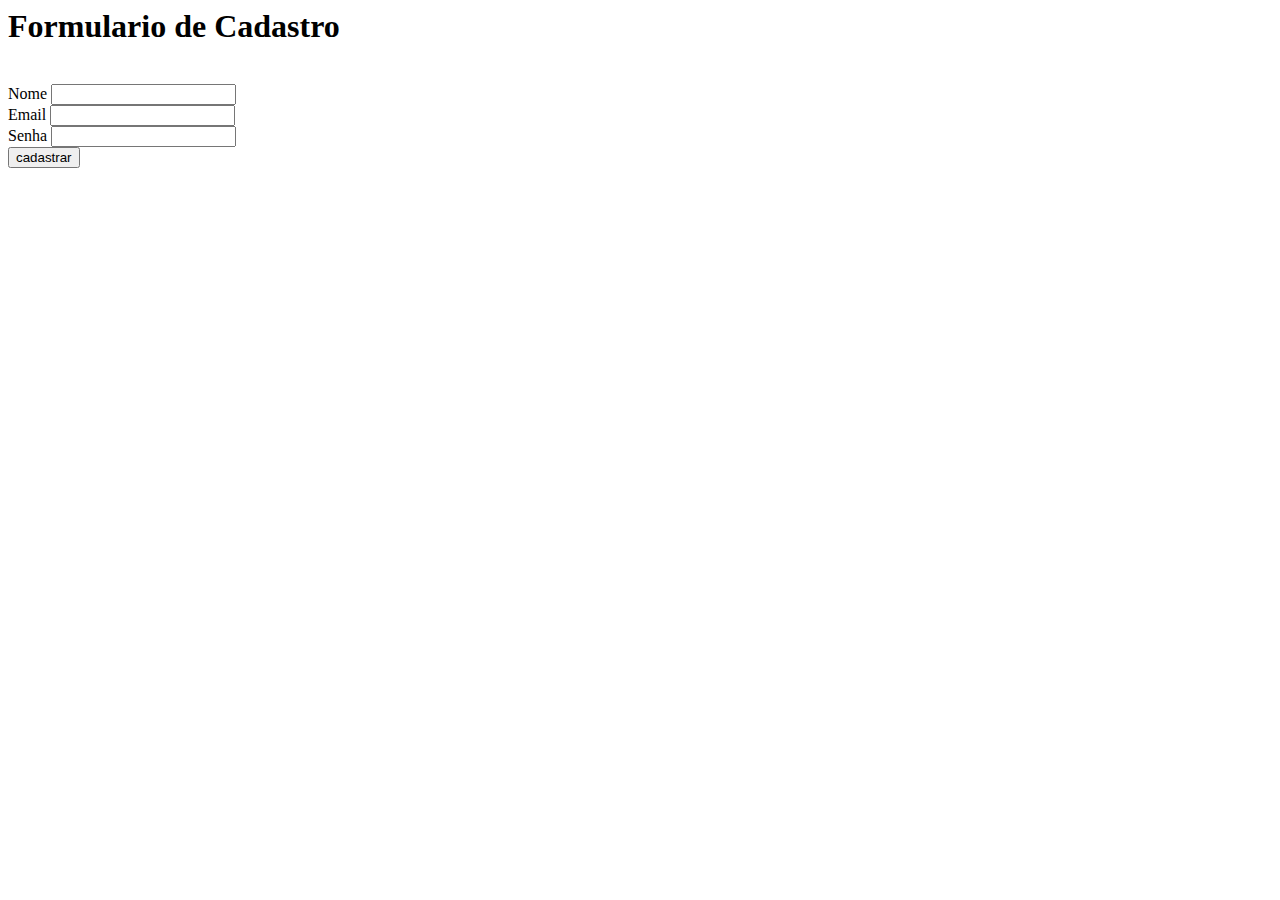
<file: index.html>
<body>

    <div>
        <h1>Formulario de Cadastro</h1>
        <br>
    </div>

    <form>
        
            <div>
                <label> Nome</label>
                <input type="text" nome id="nome">
            </div>

            <div>
                <label> Email</label>
                <input type="email" nome="email" id=email>
                 </div>
        

        <div>
            <label>Senha </label>
           <input type="password" nome="senha" id="senha">
        </div>

        <button type="submit"> cadastrar</button>

    </form>

</body>

</html>
</file>
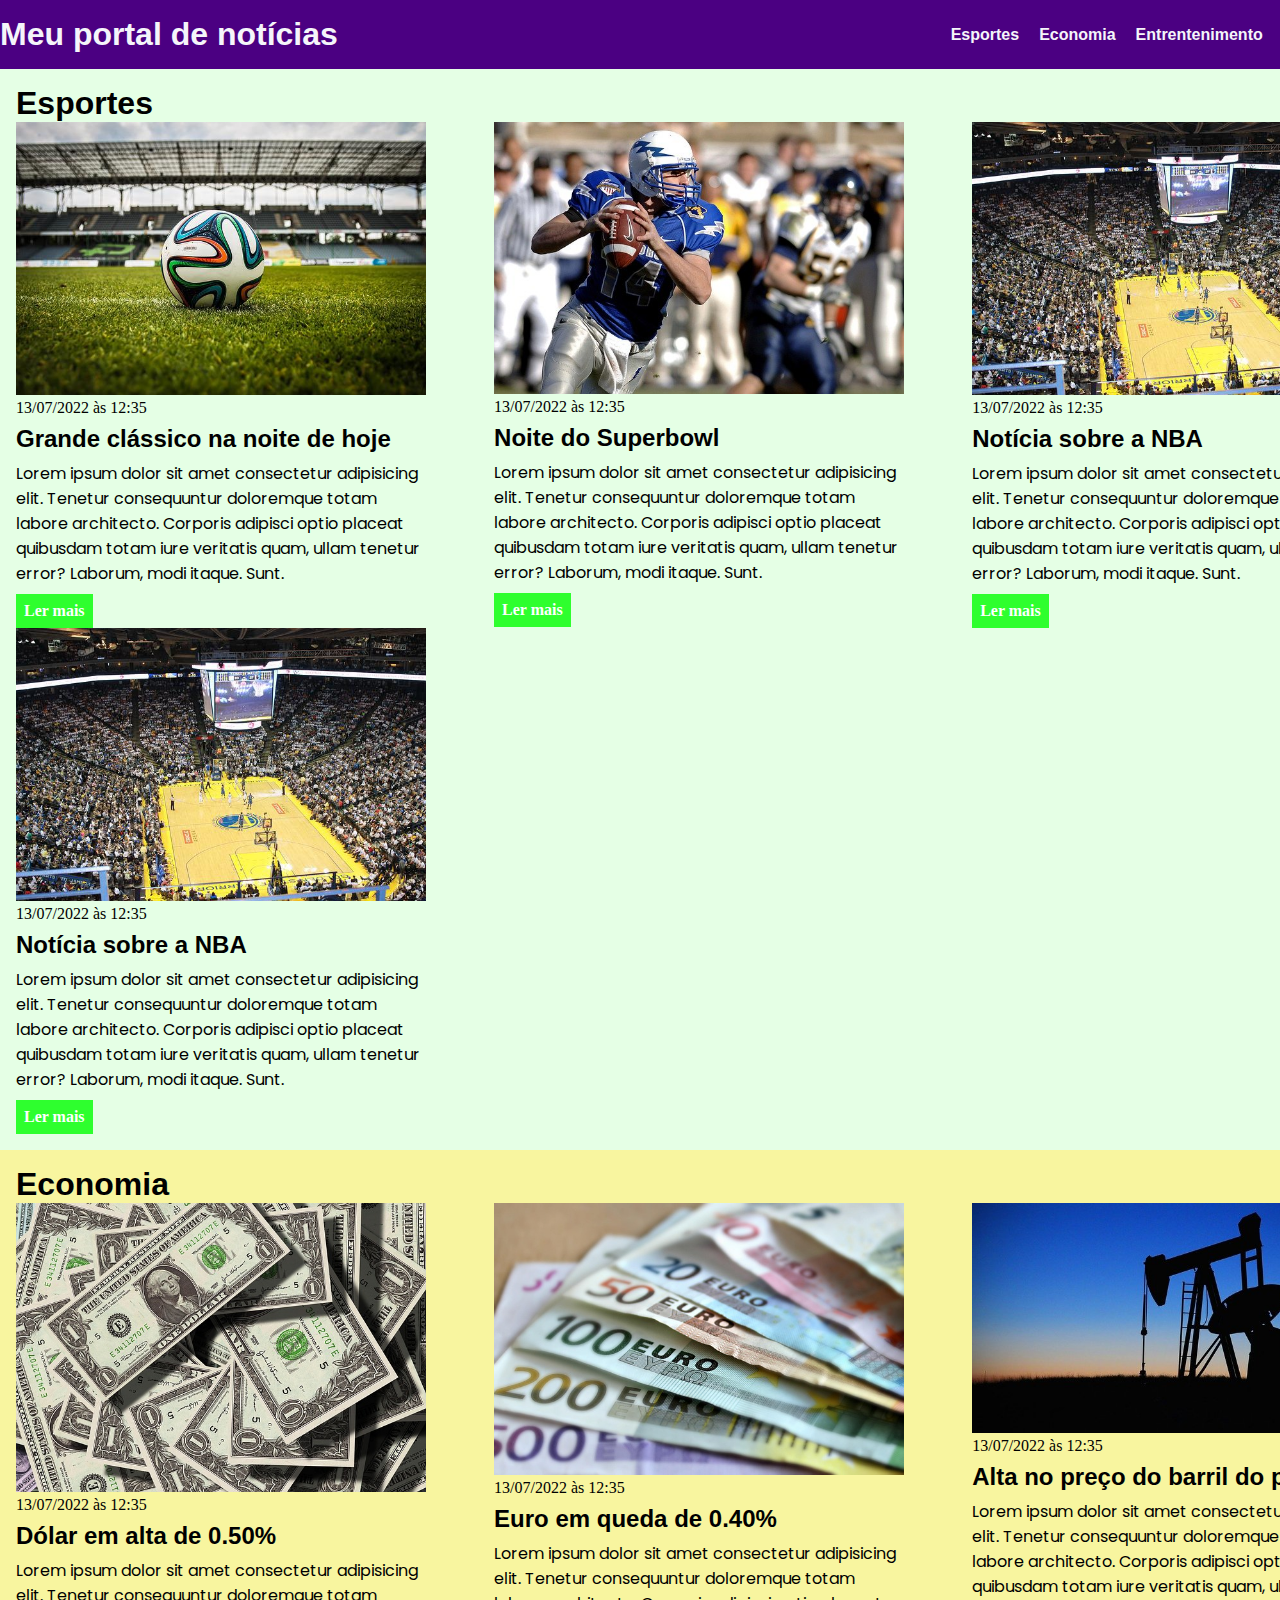
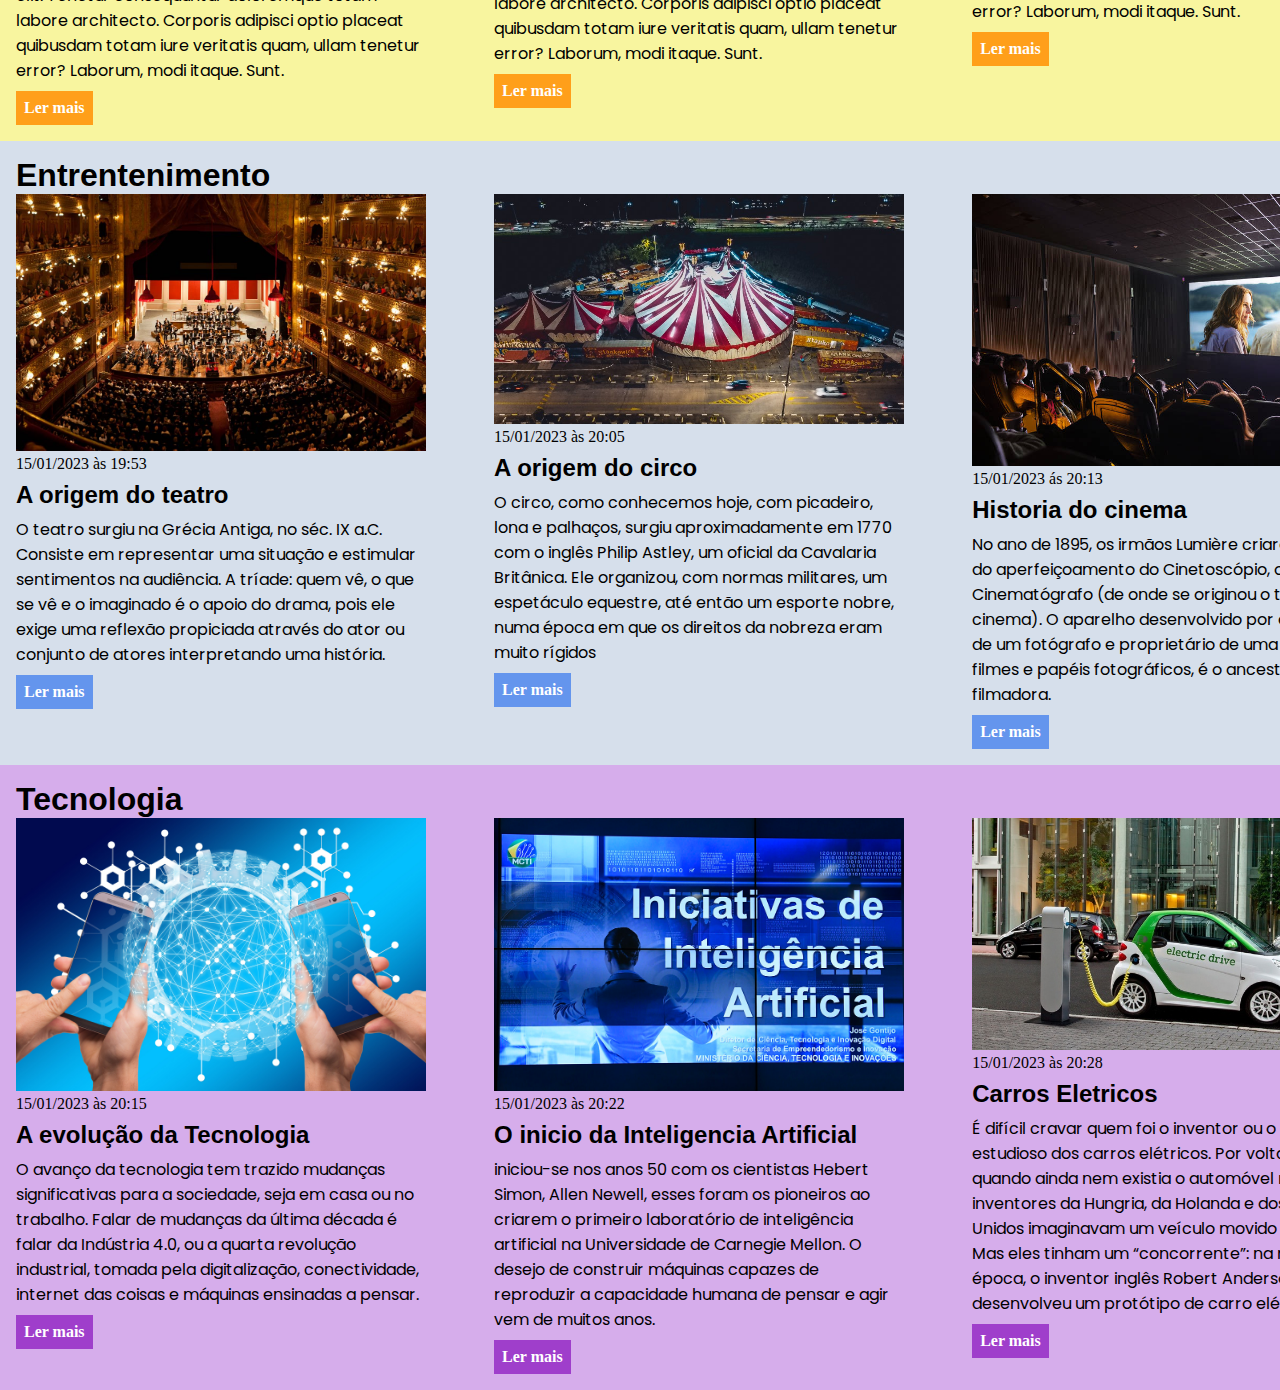
<file: exercicio css/index.html>
<!DOCTYPE html>
<html lang="pt-BR">

<head>
    <meta charset="UTF-8">
    <meta http-equiv="X-UA-Compatible" content="IE=edge">
    <meta name="viewport" content="width=device-width, initial-scale=1.0">
    <title>Meu portal de notícias</title>
    <link rel="stylesheet" href="./main.css" />
    <link rel="preconnect" href="https://fonts.googleapis.com">
    <link rel="preconnect" href="https://fonts.gstatic.com" crossorigin>
    <link
        href="https://fonts.googleapis.com/css2? family=Mochiy+Pop+One&family=Open+Sans:ital,wght@1,300&family=Poppins:ital@1&display=swap"
        rel="stylesheet">


    <head>

    <body>
        <header>
            <div class="container">
                <h1>Meu portal de notícias</h1>
                <nav>
                    <ul>
                        <li>
                            <a href="#Eportes" title="Ir para a seção de esportes">Esportes</a>
                        </li>
                        <li>
                            <a href="#Economia" title="Ir para a seção de notícias">Economia</a>
                        </li>
                        <li>
                            <a href="#Entretenimento" title="Ir para seção Entrentenimento"> Entrentenimento</a>
                        </li>
                        <li>
                            <a href="#Tecnologia" title="Ir para seção de  Tecnologia">Tecnologia</a>
                        </li>
                    </ul>
                </nav>
            </div>


        </header>
        <section id="sportes">
            <div class="container">
                <h2>Esportes</h2>
                <div class="articles">
                    <article>
                        <img src="./imagens/futebol.jpg" alt="Bola de futebol no gramado" />
                        <header>
                            <time>13/07/2022 às 12:35</time>
                        </header>
                        <h3>Grande clássico na noite de hoje</h3>
                        <p>
                            Lorem ipsum dolor sit amet consectetur adipisicing elit. Tenetur consequuntur doloremque
                            totam
                            labore architecto. Corporis adipisci optio placeat quibusdam totam iure veritatis quam,
                            ullam
                            tenetur error? Laborum, modi itaque. Sunt.
                        </p>
                        <a href="#" title="Leia a notícia completa">Ler mais</a>
                    </article>
                    <article>
                        <img src="./imagens/futebol-americano.jpg"
                            alt="Jogador de futebol americano correndo com a bola na mão" />
                        <header>
                            <time>13/07/2022 às 12:35</time>
                        </header>
                        <h3>Noite do Superbowl</h3>
                        <p>
                            Lorem ipsum dolor sit amet consectetur adipisicing elit. Tenetur consequuntur doloremque
                            totam
                            labore architecto. Corporis adipisci optio placeat quibusdam totam iure veritatis quam,
                            ullam
                            tenetur error? Laborum, modi itaque. Sunt.
                        </p>
                        <a href="#" title="Leia a notícia completa">Ler mais</a>
                    </article>
                    <article>
                        <img src="./imagens/basquete.jpg" title="Vista aérea de uma quadra de basquete" />
                        <header>
                            <time>13/07/2022 às 12:35</time>
                        </header>
                        <h3>Notícia sobre a NBA</h3>
                        <p>
                            Lorem ipsum dolor sit amet consectetur adipisicing elit. Tenetur consequuntur doloremque
                            totam
                            labore architecto. Corporis adipisci optio placeat quibusdam totam iure veritatis quam,
                            ullam
                            tenetur error? Laborum, modi itaque. Sunt.
                        </p>
                        <a href="#" title="Leia a notícia completa">Ler mais</a>
                    </article>

                    <article>
                        <img src="./imagens/basquete.jpg" title="Vista aérea de uma quadra de basquete" />
                        <header>
                            <time>13/07/2022 às 12:35</time>
                        </header>
                        <h3>Notícia sobre a NBA</h3>
                        <p>
                            Lorem ipsum dolor sit amet consectetur adipisicing elit. Tenetur consequuntur doloremque
                            totam
                            labore architecto. Corporis adipisci optio placeat quibusdam totam iure veritatis quam,
                            ullam
                            tenetur error? Laborum, modi itaque. Sunt.
                        </p>
                        <a href="#" title="Leia a notícia completa">Ler mais</a>
                    </article>

                    </article>
                </div>
            </div>

        </section>
        <section id="Economia">
            <div class="container">
                <h2>Economia</h2>
                <div class="articles">
                    <article>
                        <img src="./imagens/dolares.jpg" alt="Muitos dólares" />
                        <header>
                            <time>13/07/2022 às 12:35</time>
                        </header>
                        <h3>Dólar em alta de 0.50%</h3>
                        <p>
                            Lorem ipsum dolor sit amet consectetur adipisicing elit. Tenetur consequuntur doloremque
                            totam
                            labore
                            architecto. Corporis adipisci optio placeat quibusdam totam iure veritatis quam, ullam
                            tenetur
                            error?
                            Laborum, modi itaque. Sunt.
                        </p>
                        <a href="#" title="Leia a notícia completa">Ler mais</a>
                    </article>
                    <article>
                        <img src="./imagens/euro.jpg" alt="Várias notas de euro" />
                        <header>
                            <time>13/07/2022 às 12:35</time>
                        </header>
                        <h3>Euro em queda de 0.40%</h3>
                        <p>
                            Lorem ipsum dolor sit amet consectetur adipisicing elit. Tenetur consequuntur doloremque
                            totam
                            labore
                            architecto. Corporis adipisci optio placeat quibusdam totam iure veritatis quam, ullam
                            tenetur
                            error?
                            Laborum, modi itaque. Sunt.
                        </p>
                        <a href="#" title="Leia a notícia completa">Ler mais</a>
                    </article>
                    <article>
                        <img src="./imagens/petroleo.jpg" alt="Extração de petróleo" />
                        <header>
                            <time>13/07/2022 às 12:35</time>
                        </header>
                        <h3>Alta no preço do barril do petróleo</h3>
                        <p>
                            Lorem ipsum dolor sit amet consectetur adipisicing elit. Tenetur consequuntur doloremque
                            totam
                            labore
                            architecto. Corporis adipisci optio placeat quibusdam totam iure veritatis quam, ullam
                            tenetur
                            error?
                            Laborum, modi itaque. Sunt.
                        </p>
                        <a href="#" title="Leia a notícia completa">Ler mais</a>
                    </article>
                </div>
            </div>

        </section>

        <section id="Entretenimento">
            <div class="container">
                <h2>Entrentenimento</h2>
                <div class="articles">
                    <article>
                        <img src="./imagens/teatro.jpg" alt="Tetro em exibição" />
                        <header>
                            <time>15/01/2023 às 19:53</time>
                        </header>
                        <h3>A origem do teatro</h3>
                        <p>
                            O teatro surgiu na Grécia Antiga, no séc. IX a.C. Consiste em representar uma situação e
                            estimular
                            sentimentos na audiência. A tríade: quem vê, o que se vê e o imaginado é o apoio do drama,
                            pois
                            ele
                            exige uma reflexão propiciada através do ator ou conjunto de atores interpretando uma
                            história.
                        </p>
                        <a href="#" title="Leia a notícia completa">Ler mais</a>
                    </article>
                    <article>
                        <img src="./imagens/circo.jpg" alt="Circo visto de cima" />
                        <header>
                            <time>15/01/2023 às 20:05</time>
                        </header>
                        <h3>A origem do circo</h3>
                        <p>
                            O circo, como conhecemos hoje, com picadeiro, lona e palhaços, surgiu aproximadamente em
                            1770
                            com o
                            inglês Philip Astley, um oficial da Cavalaria Britânica. Ele organizou, com normas
                            militares, um
                            espetáculo equestre, até então um esporte nobre, numa época em que os direitos da nobreza
                            eram
                            muito
                            rígidos
                        </p>
                        <a href="#" title="Leia a notícia completa">Ler mais</a>
                    </article>
                    <article>
                        <img src="./imagens/cinema.jpg" alt="Dentro do cinema" />
                        <header>
                            <time>15/01/2023 ás 20:13</time>
                        </header>
                        <h3>Historia do cinema</h3>
                        <p>
                            No ano de 1895, os irmãos Lumière criaram, a partir do aperfeiçoamento do Cinetoscópio, o
                            Cinematógrafo (de onde se originou o termo cinema). O aparelho desenvolvido por eles, filhos
                            de
                            um
                            fotógrafo e proprietário de uma indústria de filmes e papéis fotográficos, é o ancestral da
                            filmadora. </p>
                        <a href="#" title="Leia a notícia completa">Ler mais</a>
                    </article>
                </div>
            </div>

        </section>
        <section id="Tecnologia">
            <div class="container">
                <h2>Tecnologia</h2>
                <div class="articles">
                    <article>
                        <img src="./imagens/tecnolgia.jpg" alt="Tecnologia" />
                        <header>
                            <time>15/01/2023 às 20:15</time>
                        </header>
                        <h3>A evolução da Tecnologia</h3>
                        <p>
                            O avanço da tecnologia tem trazido mudanças significativas para a sociedade, seja em casa ou
                            no
                            trabalho. Falar de mudanças da última década é falar da Indústria 4.0, ou a quarta revolução
                            industrial,
                            tomada pela digitalização, conectividade, internet das coisas e máquinas ensinadas a pensar.
                        </p>
                        <a href="#" title="Leia a notícia completa">Ler mais</a>
                    </article>
                    <article>
                        <img src="./imagens/inteligencia.jpg" alt="Inteligencia Artificial" />
                        <header>
                            <time>15/01/2023 às 20:22</time>
                        </header>
                        <h3>O inicio da Inteligencia Artificial</h3>
                        <p>
                            iniciou-se nos anos 50 com os cientistas Hebert Simon, Allen Newell, esses foram os
                            pioneiros ao
                            criarem
                            o primeiro laboratório de inteligência artificial na Universidade de Carnegie Mellon. O
                            desejo
                            de
                            construir máquinas capazes de reproduzir a capacidade humana de pensar e agir vem de muitos
                            anos.
                        </p>
                        <a href="#" title="Leia a notícia completa">Ler mais</a>
                    </article>
                    <article>
                        <img src="./imagens/carro eletrico.jpg" alt="Carro Eletrico" />
                        <header>
                            <time>15/01/2023 às 20:28</time>
                        </header>
                        <h3>Carros Eletricos</h3>
                        <p>
                            É difícil cravar quem foi o inventor ou o primeiro estudioso dos carros elétricos. Por volta
                            de
                            1800,
                            quando ainda nem existia o automóvel motorizado, inventores da Hungria, da Holanda e dos
                            Estados
                            Unidos
                            imaginavam um veículo movido a bateria. Mas eles tinham um “concorrente”: na mesma época, o
                            inventor
                            inglês Robert Anderson desenvolveu um protótipo de carro elétrico. </p>
                        <a href="#" title="Leia a notícia completa">Ler mais</a>
                    </article>
                </div>

            </div>


        </section>
    </body>

</html>
</file>
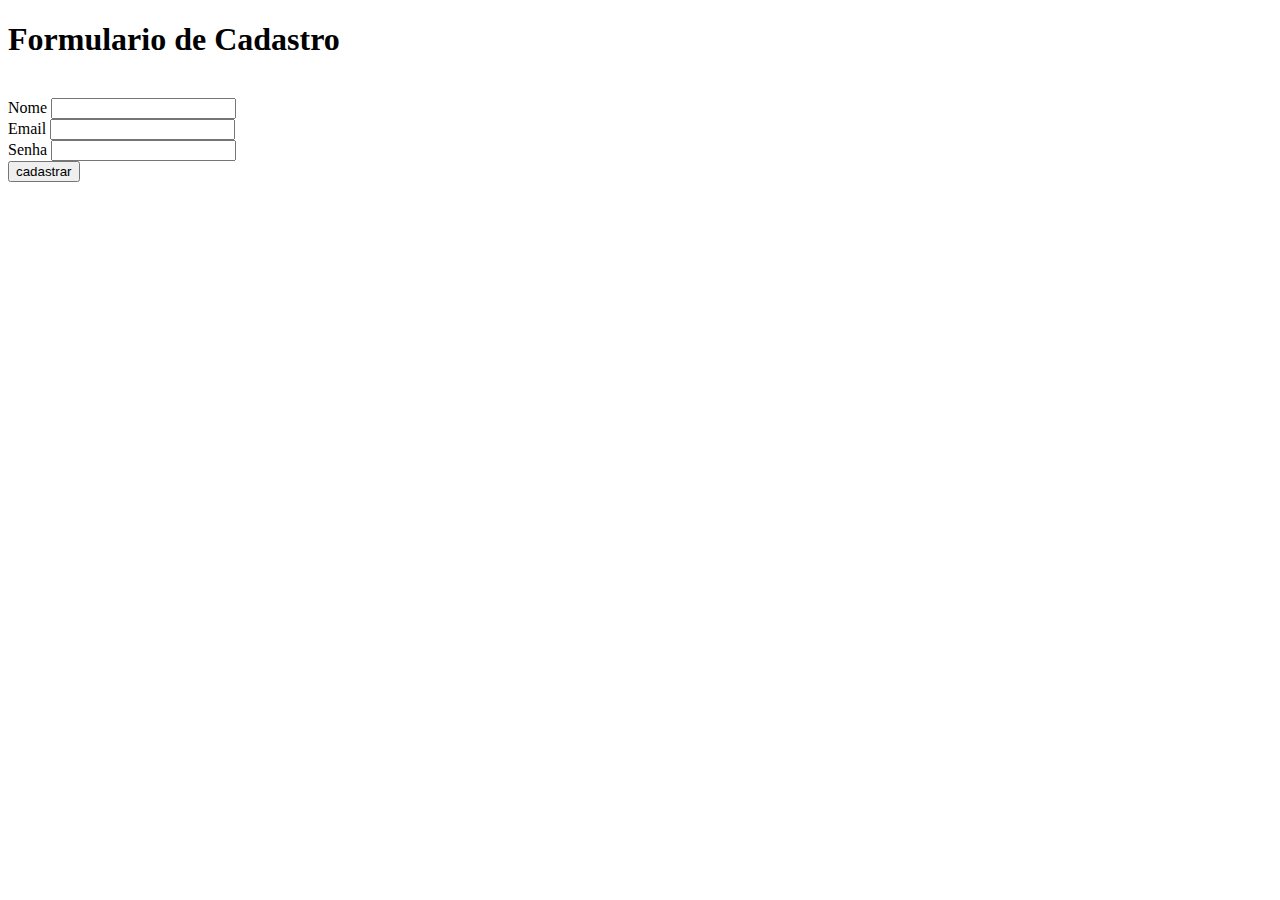
<file: exercicio_html/index.html>
<!DOCTYPE html>
<html lang="pt-br">

<head>
    <meta charset="UTF-8">
    <meta http-equiv="X-UA-Compatible" content="IE=edge">
    <meta name="viewport" content="width=device-width, initial-scale=1.0">
    <title>cadastro</title>
</head>

<body>

    <div>
        <h1>Formulario de Cadastro</h1>
        <br>
    </div>

    <form>
        
            <div>
                <label> Nome</label>
                <input type="text" nome id="nome">
            </div>

            <div>
                <label> Email</label>
                <input type="email" nome="email" id=email>
                 </div>
        

        <div>
            <label>Senha </label>
           <input type="password" nome="senha" id="senha">
        </div>

        <button type="submit"> cadastrar</button>

    </form>

</body>

</html>
</file>
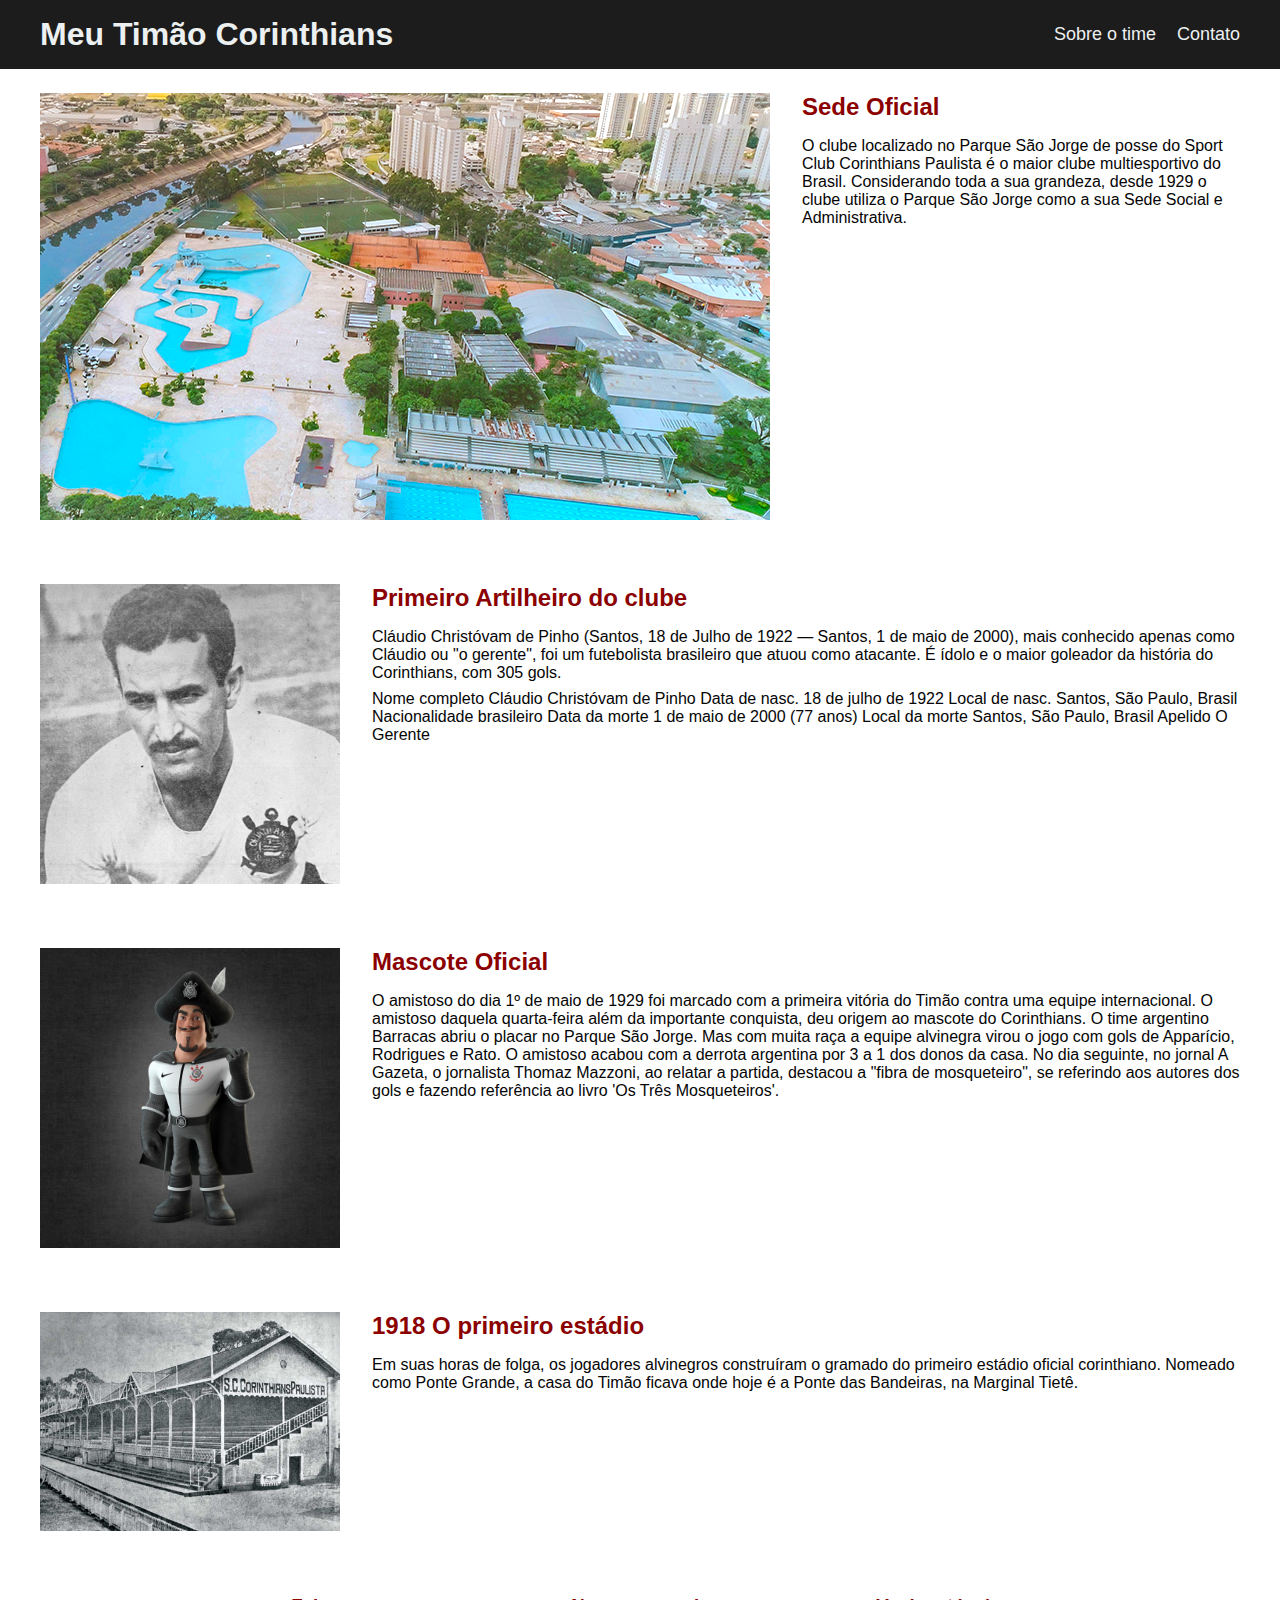
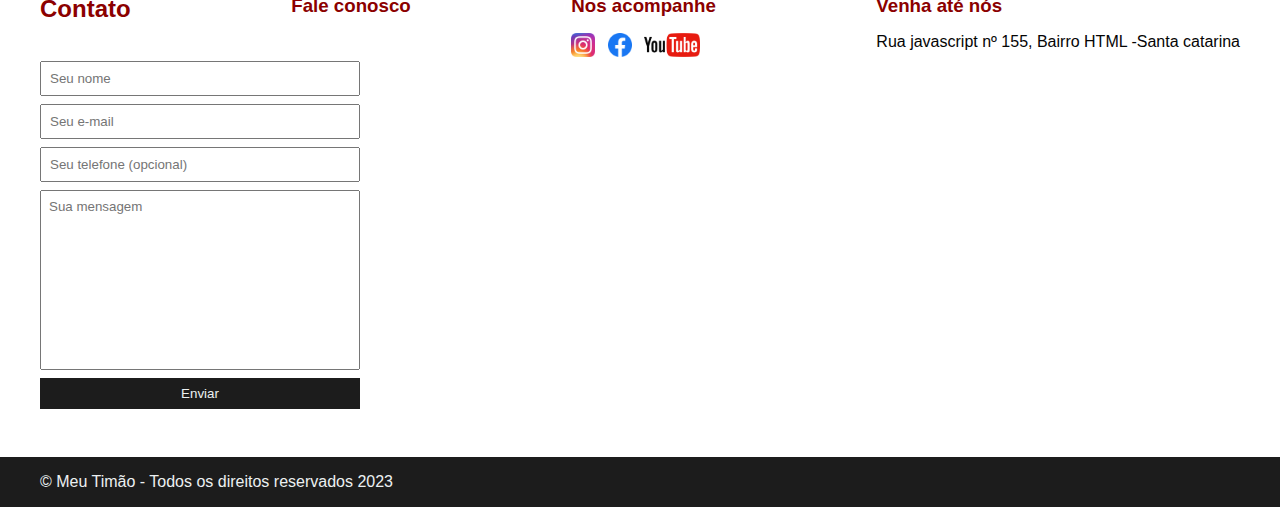
<file: Primeiro-projeto/index.html>
<!DOCTYPE html>
<html lang="pt-br">

<head>
    <meta charset="UTF-8">
    <meta http-equiv="X-UA-Compatible" content="IE=edge">
    <meta name="viewport" content="width=device-width, initial-scale=1.0">
    <title>A maior torcida</title>
    <link rel="stylesheet" href="main.css">
    <link rel="preconnect" href="https://fonts.googleapis.com">
    <link rel="preconnect" href="https://fonts.gstatic.com" crossorigin>
    <link href="https://fonts.googleapis.com/css2? family=Lato:ital@1&family=Yeseva+One&display=swap" rel="stylesheet">

</head>

<body>
    <header>
        <div class="container">
            <h1> Meu Timão Corinthians</h1>
            <nav>
                <ul>
                    <li>
                        <a href="">Sobre o time</a>
                    </li>
                    <li>
                        <a href="">Contato</a>
                    </li>
                </ul>
            </nav>
        </div>
    </header>
    <section>
        <div class="container">
            <img class="store-front" src="./imagens/parquesaojorge.png" alt="sede oficial" />
            <div>
                <h2> Sede Oficial</h2>

                <p>O clube localizado no Parque São Jorge de posse do Sport Club Corinthians Paulista é o maior clube
                    multiesportivo do Brasil. Considerando toda a sua grandeza, desde 1929 o clube utiliza o Parque São
                    Jorge como a sua Sede Social e Administrativa.</p>
            </div>

        </div>
    </section>
    <section>
        <div class="container">
            <img class="claudio" src="./imagens/claudio.jpg" alt="foto claudio" />
            <div>
                <h2> Primeiro Artilheiro do clube </h2>

                <p>Cláudio Christóvam de Pinho (Santos, 18 de Julho de 1922 — Santos, 1 de maio de 2000), mais
                    conhecido apenas como Cláudio ou "o gerente", foi um futebolista brasileiro que atuou como
                    atacante. É ídolo e o maior goleador da história do Corinthians, com 305 gols.</p>

                <p> Nome completo Cláudio Christóvam de Pinho
                    Data de nasc. 18 de julho de 1922
                    Local de nasc. Santos, São Paulo, Brasil
                    Nacionalidade brasileiro
                    Data da morte 1 de maio de 2000 (77 anos)
                    Local da morte Santos, São Paulo, Brasil
                    Apelido O Gerente</p>
            </div>

        </div>
    </section>
    <section>
        <div class="container">
            <img class="mascote" src="./imagens/mascote.jpg" alt="mascote" />
            <div>
                <h2> Mascote Oficial</h2>
                <p>O amistoso do dia 1º de maio de 1929 foi marcado com a primeira vitória do Timão contra uma
                    equipe internacional. O amistoso daquela quarta-feira além da importante conquista, deu
                    origem ao mascote do Corinthians.

                    O time argentino Barracas abriu o placar no Parque São Jorge. Mas com muita raça a equipe
                    alvinegra virou o jogo com gols de Apparício, Rodrigues e Rato. O amistoso acabou com a
                    derrota argentina por 3 a 1 dos donos da casa.

                    No dia seguinte, no jornal A Gazeta, o jornalista Thomaz Mazzoni, ao relatar a partida,
                    destacou a "fibra de mosqueteiro", se referindo aos autores dos gols e fazendo referência ao
                    livro 'Os Três Mosqueteiros'.
                </p>
            </div>
        </div>
    </section>
    <section>
        <div class="container">
            <img class="estadio" src="./imagens/Ponte Grande.jpg" alt="estadio" />
            <div>
                <h2> 1918 O primeiro estádio</h2>
                <p>
                    Em suas horas de folga, os jogadores alvinegros construíram o gramado do primeiro estádio oficial
                    corinthiano. Nomeado como Ponte Grande, a casa do Timão ficava onde hoje é a Ponte das Bandeiras, na
                    Marginal Tietê.
                </p>
            </div>
        </div>
    </section>
    <section id="contact">
        <div class="container">
            <h2> Contato</h2>

            <div>
                <h3>Fale conosco</h3>
            </div>

            <div>
                <h3>Nos acompanhe</h3>
                <ul class="social-links">
                    <li>
                        <a href="https://www.instagram.com/corinthians/" title="Siga-nos no Instagram">
                            <img src="./imagens/instagram.png" alt="Logo do Instagram">
                        </a>
                    </li>
                    <li>
                        <a href="https://www.facebook.com/corinthians/" title="Siga-nos no Facebook">
                            <img src="./imagens/facebook.png" alt="Logo do Facebook">
                        </a>
                    </li>
                    <li>
                        <a href="https://www.youtube.com/@corinthians" title="Siga-nos no youtube">
                            <img src="./imagens/youtube.png" alt="Logo do youtube">
                        </a>
                    </li>

                </ul>
            </div>

            <div>
                <h3>Venha até nós</h3>
                <p>
                    Rua javascript nº 155, Bairro HTML -Santa catarina
                </p>
            </div>
        </div>
        <div class="container">
            <form>
                <input type="text" placeholder="Seu nome" required />
                <input type="email" placeholder="Seu e-mail" required />
                <input type="tel" placeholder="Seu telefone (opcional)" />
                <textarea placeholder="Sua mensagem" required></textarea>
                <button type="submit"> Enviar </button>
            </form>
        </div>
        </div class="contact methods">
    </section>

    <footer>
        <div class="container">
            <p>
                &copy; Meu Timão - Todos os direitos reservados 2023
            </p>
        </div>
    </footer>




</body>

</html>
</file>
<file: exercicio css/main.css>
* {
    box-sizing: border-box;
    margin: 0;
    padding: 0;
}

header h1 {
    font-family: 'Mochiy Pop One', sans-serif;
}

body>header {
    background-color: #4B0082;
    padding: 16px 0;
    color: #f5f5fa;
}

header .container {
    display: flex;
    align-items: center;
    justify-content: space-between;
}

header li {
    display: inline;

}

header li a {
    color: #f5f5fa;
    font-family: 'Mochiy Pop One', sans-serif;
    font-weight: bold;
    text-decoration: none;
    margin-left: 16px;
}

.container {
    width: 1366px;
    margin: 0 auto;
}

.articles {
    display: flex;
    flex-wrap: wrap;
    justify-content: space-between
}

.articles article img {
    /*height: 180px;*/
    width: 100%;
}

.articles article {
    width: 30%;
}

section {
    padding: 16px;
}

section h2,
article article {
    margin-bottom: 16px 0;
}

.articles article h3 {
    margin-top: 8px;
    margin-bottom: 8px;
}

.articles article a {
    background-color: #4B0082;
    color: #fff;
    padding: 8px;
    display: inline-block;
    text-decoration:none;
    font-weight: bolder;
    margin-top: 8px;
}

.articles article a:hover {
    text-decoration:underline
}

.articles article p {
    font-family: 'Poppins', sans-serif;
}

.articles article h3 {
    font-size: 24px;
    font-family: 'Mochiy Pop One', sans-serif;
}

section h2 {
    font-size: 32px;
    font-family: 'Mochiy Pop One', sans-serif;
}

#sportes {
background-color: rgba(0, 255, 0, 0.1);
}

#sportes .articles article a {
    background-color: rgba(0, 255, 0, 0.80);
}

#Economia {
  background-color: #f8f59f
}

#Economia .articles article a {
    background-color: #ff9f1a;
}

#Entretenimento {
    background-color: #d6dfeb;
}

    #Entretenimento .articles article a {
        background-color: #6495ed;
    }

    #Tecnologia {
        background-color:rgba(153, 50, 204, 0.40);
    }

    #Tecnologia .articles article a {
        background-color: rgba(153, 50, 200, 0.90);
    }
</file>
<file: Primeiro-projeto/main.css>
* {
    margin: 0;
    padding: 0;
    box-sizing: border-box;
}

header {
    padding: 16px 0;
    background-color: #1C1C1C;
    color: #ecf0f1;
}

header nav li {
    display: inline;
    margin-left: 16px;
    font-size: 18px;
}

header nav li a {
    color: #ecf0f1;
    text-decoration: none;
}

.container {
    max-width: 1200px;
    width: 100%;
    margin: 0 auto;
}

header,
section h2,
section h3,
form button {
    font-family: 'Sofia Sans', sans-serif;
}

body,
input,
textarea {
    font-family: 'Sofia Sans', sans-serif
}

header .container,
section .container {
    display: flex;
    align-items: center;
    justify-content: space-between;
}

section .container {
    align-items: flex-start;
}

section {
    padding: 24px 0;
}

section h2 {
    margin-bottom: 16px;
}

section {
    color:#8B0000
}

section {
    margin-bottom: 16px;
}


section p {
    margin-bottom: 8px;
    color: #050505;

}

.store-front {
    margin-right: 32px;
}

.social-links img {
    height: 24px;
}


.social-links li {
    display: inline;
    margin-right: 8px;
}

.social-links li a {
    text-decoration: none;
}


#contact .container {
    justify-content: space-between;
}


.contact-methods {
    display: flex;
    justify-content: space-between;
}

form input,
textarea,
form button {
    display: block;
    width: 320px;
    margin-bottom: 8px;
    padding: 8px;
}

form textarea {
    resize: none;
    height: 180px;

}

section h3 {
    margin-bottom: 16px;
}

form button {
    background-color:#1C1C1C;
    color: #ecf0f1;
    cursor: pointer;
    border: none;
}

form button:hover {
    background-color: #2f2b2b;
}

input:focus,
textarea:focus {
    outline-color: #292727;
}

footer {
    background-color: #1C1C1C;
    color: #ecf0f1;
    padding: 16px;
}

footer p {
    color: #ecf0f1;
    
}

.mascote,
.estadio {
    width: 300px;
    margin-right: 32px;
}

.claudio {
    margin-right: 32px;
}
</file>
